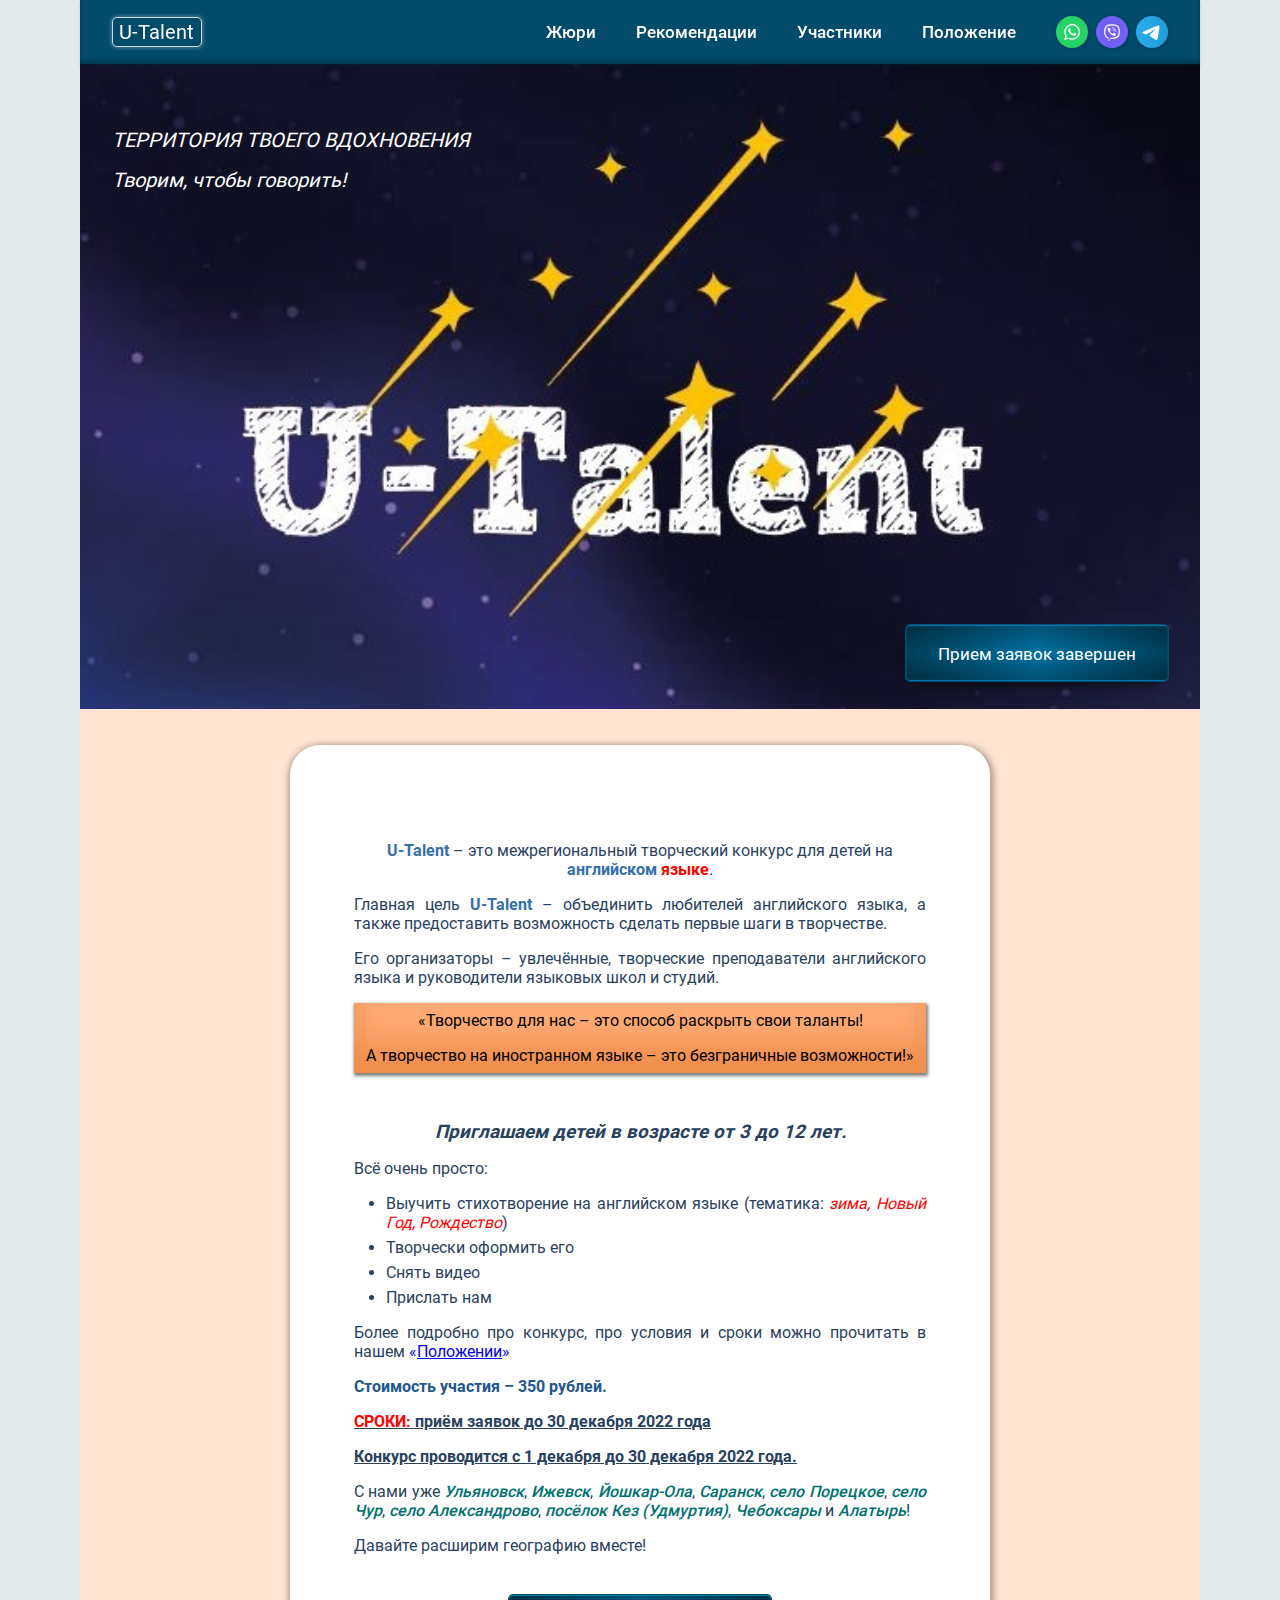
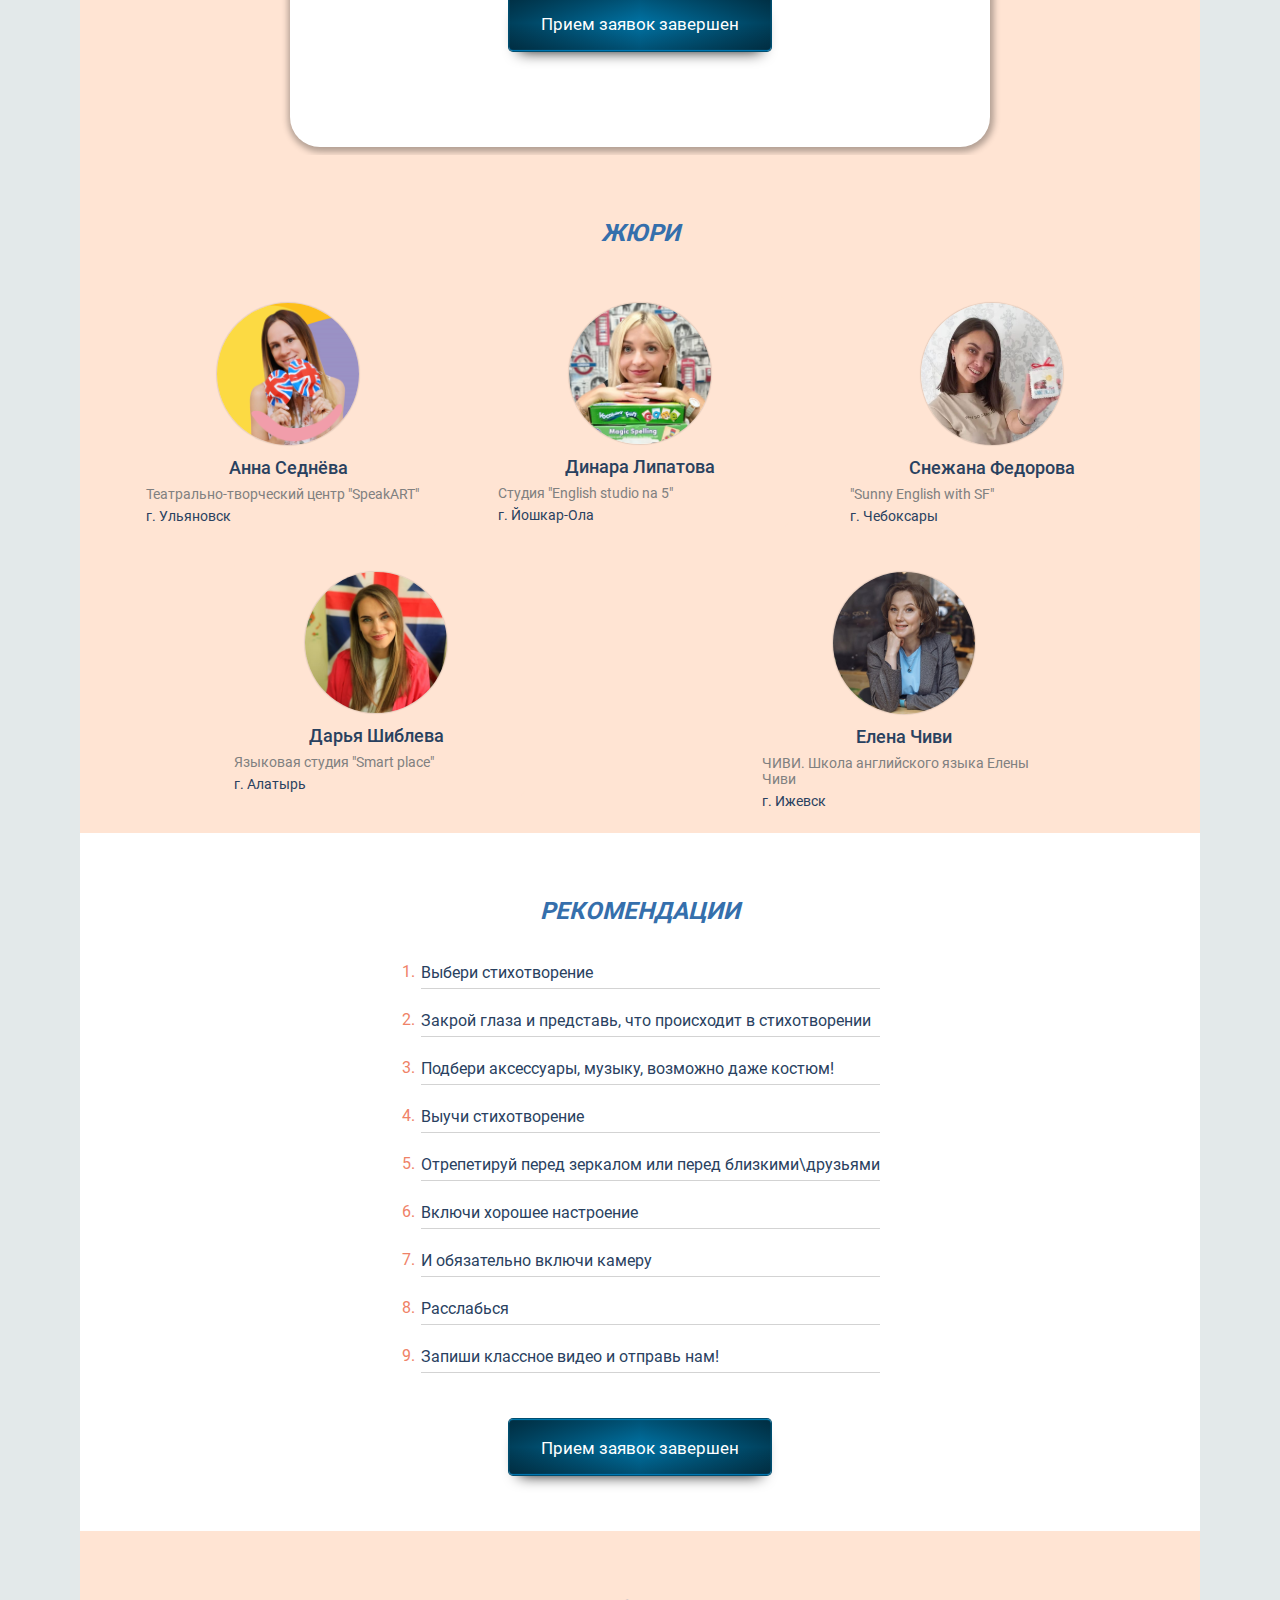
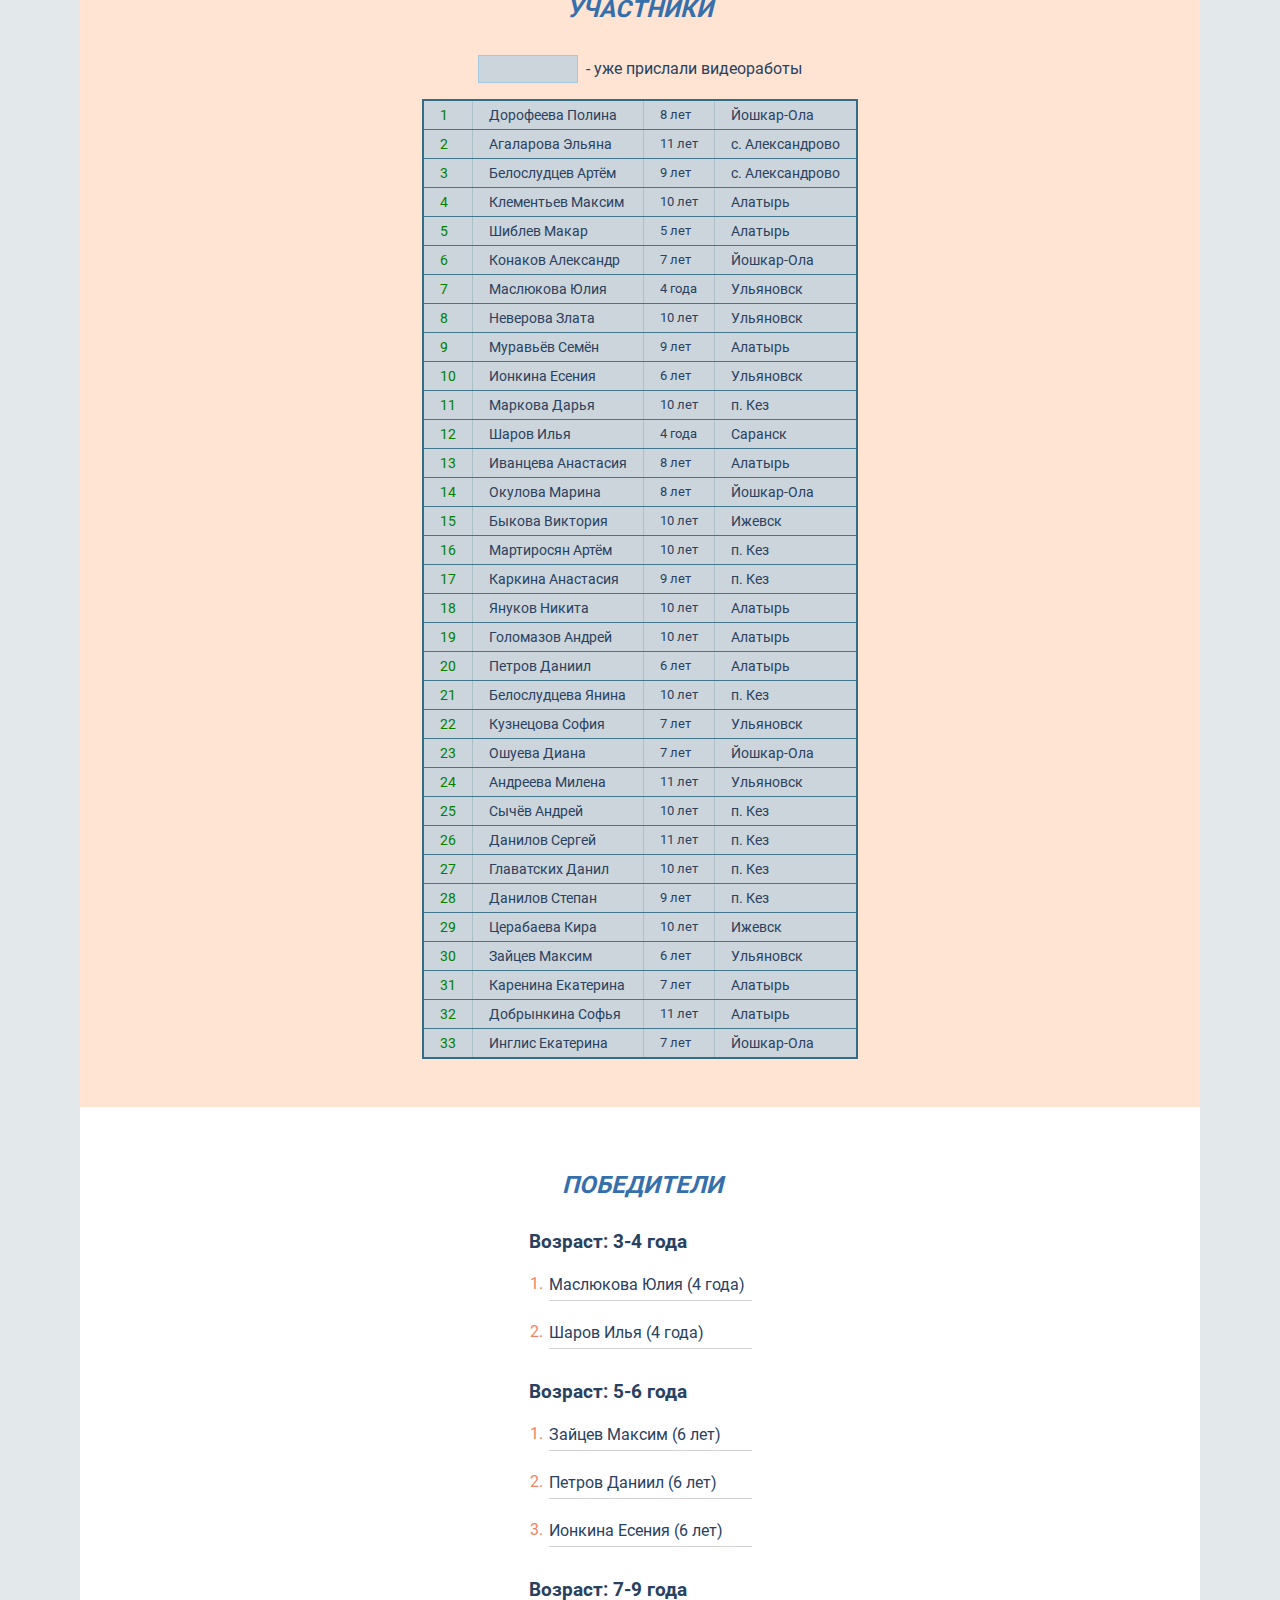
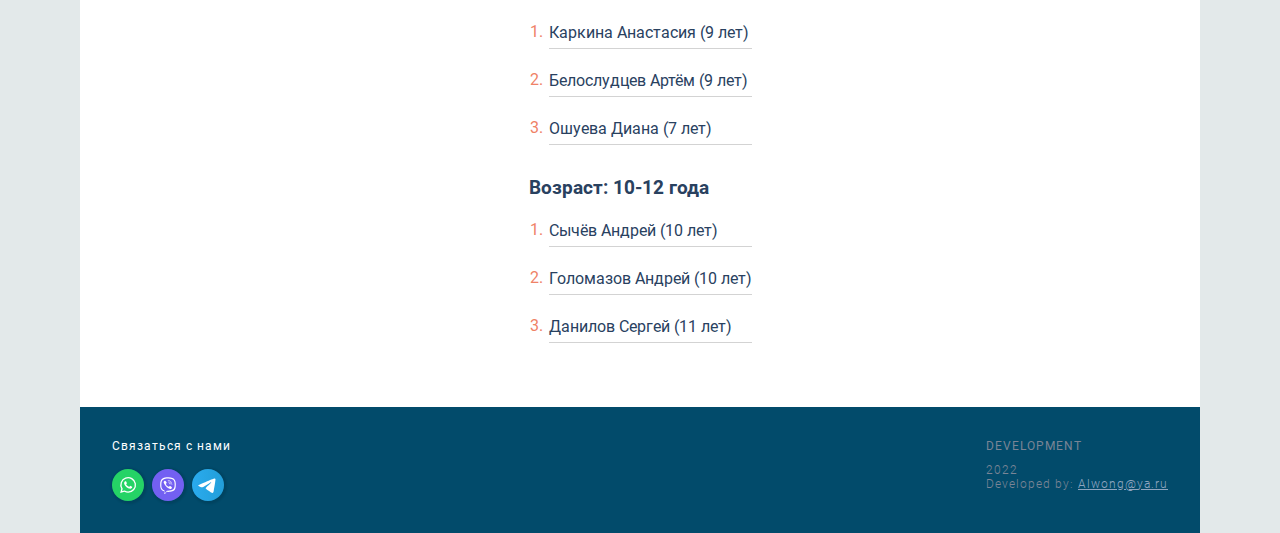
<file: index.html>
<!-- <a href="https://docs.google.com/forms/d/e/1FAIpQLSfu6E7W_0shIkQJlI0VEFm3xjeNcvjaUx1IylLX9G5d7t27ww/viewform?usp=sf_link"></a> -->

<!DOCTYPE html>
<html lang="ru">
<head>
    <meta charset="UTF-8">
    <meta http-equiv="X-UA-Compatible" content="IE=edge">
    <meta name="viewport" content="width=device-width, initial-scale=1.0">
    <link rel="icon" href="favicon.ico">
    <title>U-Talent</title>       
    <link rel="stylesheet" href="css/style.min.css">
</head>
<body>
    <div class="wrapper">
        <div class="nav-panel">
            <nav class="nav-panel__container">
                <div class="nav-panel__home">
                    <a href="#home">U-Talent</a>
                </div> 
                <ul class="nav-panel__list">
                    <li class="nav-panel__item"><a href="#jury">Жюри</a></li>
                    <li class="nav-panel__item"><a href="#recomendations">Рекомендации</a></li>
                    <li class="nav-panel__item"><a href="#participants">Участники</a></li>                            
                    <li class="nav-panel__item"><a target="_blank" href="./pdf/position.pdf" title="скачать">Положение</a></li> 
                    
                    <li class="nav-panel__item nav-panel__item-social-media">
                        <ul class="social-media">
                            <li class="social-media__whatsapp">
                                <a href="whatsapp://send?phone=79297990809&amp;text=" class="whatsapp" title="whatsapp"></a> 
                            </li>
                            <li class="social-media__viber">
                                <a href="viber://chat?number=%2B79297990809" class="viber" title="viber"></a>
                            </li>
                            <li class="social-media__telegram">
                                <a href="https://t.me/UTalent22" class="telegram" title="telegram"></a>
                            </li>
                        </ul>
                    </li>
                </ul>
                <button class="nav-panel__menu-btn"></button>                
            </nav>
        </div>        

        <section class="home" id="home">
            <div class="home__container">
                <img class="home__img" src="img/home/bg-main.jpg" alt="">
                <div class="home__content">
                    <p>ТЕРРИТОРИЯ ТВОЕГО ВДОХНОВЕНИЯ</p>
                    <p>Творим, чтобы говорить!</p>
                </div>
                <div class="app-button home__link">
                   <a>
                        <b></b> <small>Прием заявок завершен</small>
                    </a>
                </div>
            </div>
            <div class="home__description">
                <p class="home__description-header">
                    <span class="blue-text"><b>U-Talent</b></span> – это межрегиональный творческий конкурс для детей на 
                    <span class="blue-text"><b>английском</b></span> <span class="red-text"><b>языке</b></span>.</p>

                <p class="home__description-text">Главная цель <span class="blue-text"><b>U-Talent</b></span> – объединить любителей английского языка, а также 
                    предоставить возможность сделать первые шаги в творчестве.</p>

                <p class="home__description-text">Его организаторы – увлечённые, творческие преподаватели английского 
                    языка и руководители языковых школ и студий.</p>
                    
                <div class="home__description-slogan">
                    <p>«Творчество для нас – это способ раскрыть свои таланты!</p>
                    <p>А творчество на иностранном языке – это безграничные возможности!»</p>
                </div>

                <h3 class="home__description-title">Приглашаем детей в возрасте от 3 до 12 лет.</h3>
                
                <p class="home__description-list-title">Всё очень просто:</p>
                
                <ul>
                    <li>Выучить стихотворение на английском языке (тематика: <i class="red-text">зима, Новый Год, Рождество</i>)</li>
                    <li>Творчески оформить его</li>
                    <li>Снять видео</li>
                    <li>Прислать нам</li>
                </ul>

                <p class="home__description-text">Более подробно про конкурс, про условия и сроки можно прочитать в нашем 
                    <a target="_blank" href="./pdf/position.pdf" title="скачать">«<u>Положении</u>»</a></p>

                <p class="home__description-price">Стоимость участия – 350 рублей.</p>

                <p class="home__description-deadline"><span class="red-text">СРОКИ:</span> приём заявок до 30 декабря 2022 года</p>

                <p class="home__description-deadline">Конкурс проводится с 1 декабря до 30 декабря 2022 года.</p>

                <p class="home__description-text">
                    С нами уже 
                    <span class="light-bold">Ульяновск</span>, 
                    <span class="light-bold">Ижевск</span>, 
                    <span class="light-bold">Йошкар-Ола</span>, 
                    <span class="light-bold">Саранск</span>, 
                    <span class="light-bold">село Порецкое</span>, 
                    <span class="light-bold">село Чур</span>, 
                    <span class="light-bold">село Александрово</span>, 
                    <span class="light-bold">посёлок Кез (Удмуртия)</span>, 
                    <span class="light-bold">Чебоксары</span> и 
                    <span class="light-bold">Алатырь</span>!</p>
                <p class="home__description-text">Давайте расширим географию вместе!</p>

                <div class="app-button home__description-link">
                    <a>
                        <b></b> <small>Прием заявок завершен</small>
                    </a>
                </div>
            </div>
        </section>

        <section class="jury" id="jury">
            <div class="jury__container">
                <h2 class="jury__title">ЖЮРИ</h2>
                <ul class="jury__card-list">
                    <li class="jury__card-item">
                        <div class="jury__image-block">
                            <img src="img/jury/anna_sedneva.jpg" alt="фото жюри">
                        </div>
                        <h3 class="jury__name">Анна Седнёва</h3>
                        <p class="jury__company">Театрально-творческий центр "SpeakART"</p>
                        <p class="jury__city">г. Ульяновск</p>
                    </li>
                    <li class="jury__card-item">
                        <div class="jury__image-block">
                            <img src="img/jury/diana_lipatova.jpg" alt="фото жюри">
                        </div>
                        <h3 class="jury__name">Динара Липатова</h3>
                        <p class="jury__company">Студия "English studio na 5"</p>
                        <p class="jury__city">г. Йошкар-Ола</p>
                    </li>
                    <li class="jury__card-item">
                        <div class="jury__image-block">
                            <img src="img/jury/snezhana_fedorova.jpg" alt="фото жюри">
                        </div>
                        <h3 class="jury__name">Снежана Фeдорова</h3>
                        <p class="jury__company">"Sunny English with SF"</p>
                        <p class="jury__city">г. Чебоксары</p>
                    </li>
                    <li class="jury__card-item">
                        <div class="jury__image-block">
                            <img src="img/jury/darja_shibleva.jpg" alt="фото жюри">
                        </div>
                        <h3 class="jury__name">Дарья Шиблева</h3>
                        <p class="jury__company">Языковая студия "Smart place"</p>
                        <p class="jury__city">г. Алатырь</p>
                    </li>
                    <li class="jury__card-item">
                        <div class="jury__image-block">
                            <img src="img/jury/elena_chivi.jpg" alt="фото жюри">
                        </div>
                        <h3 class="jury__name">Елена Чиви</h3>
                        <p class="jury__company">ЧИВИ. Школа английского языка Елены Чиви</p>
                        <p class="jury__city">г. Ижевск</p>
                    </li>
                </ul>
            </div>
        </section>

        <section class="recomendations" id="recomendations">
            <div class="recomendations__container">
                <h2 class="recomendations__title">РЕКОМЕНДАЦИИ</h2>
                <ol class="recomendations__list">
                    <li class="recomendations__item">Выбери стихотворение</li>
                    <li class="recomendations__item">Закрой глаза и представь, что происходит в стихотворении</li>
                    <li class="recomendations__item">Подбери аксессуары, музыку, возможно даже костюм!</li>
                    <li class="recomendations__item">Выучи стихотворение</li>
                    <li class="recomendations__item">Отрепетируй перед зеркалом или перед близкими\друзьями</li>
                    <li class="recomendations__item">Включи хорошее настроение</li>
                    <li class="recomendations__item">И обязательно включи камеру</li>
                    <li class="recomendations__item">Расслабься</li>
                    <li class="recomendations__item">Запиши классное видео и отправь нам!</li>                  
                </ol>

                <div class="app-button recomendations__link">
                    <a>
                        <b></b> <small>Прием заявок завершен</small>
                    </a>
                </div>                
            </div>
        </section>

        <section class="participants" id="participants">
            <div class="participants__container">
                <h2 class="participants__title">УЧАСТНИКИ</h2>

                <div class="participants__note">
                    <p class="participants__note-color bg-blue"></p>
                    <p class="participants__note-label"> - уже прислали видеоработы</p>
                </div>

                
                <table class="participants-table"> 

                    <tr class="participants-table__row bg-blue">
                        <td class="participants-table__number">1</td>
                        <td class="participants-table__name">Дорофеева Полина</td>
                        <td class="participants-table__age">8 лет</td>
                        <td class="participants-table__city">Йошкар-Ола</td>
                    </tr> 

                    <tr class="participants-table__row bg-blue">
                        <td class="participants-table__number">2</td>
                        <td class="participants-table__name">Агаларова Эльяна</td>
                        <td class="participants-table__age">11 лет</td>
                        <td class="participants-table__city">с. Александрово</td>
                    </tr>       

                    <tr class="participants-table__row bg-blue">
                        <td class="participants-table__number">3</td>
                        <td class="participants-table__name">Белослудцев Артём</td>
                        <td class="participants-table__age">9 лет</td>
                        <td class="participants-table__city">с. Александрово</td>
                    </tr> 

                    <tr class="participants-table__row bg-blue">
                        <td class="participants-table__number">4</td>
                        <td class="participants-table__name">Клементьев Максим</td>
                        <td class="participants-table__age">10 лет</td>
                        <td class="participants-table__city">Алатырь</td>
                    </tr> 

                    <tr class="participants-table__row bg-blue">
                        <td class="participants-table__number">5</td>
                        <td class="participants-table__name">Шиблев Макар</td>
                        <td class="participants-table__age">5 лет</td>
                        <td class="participants-table__city">Алатырь</td>
                    </tr>  

                    <tr class="participants-table__row bg-blue">
                        <td class="participants-table__number">6</td>
                        <td class="participants-table__name">Конаков Александр</td>
                        <td class="participants-table__age">7 лет</td>
                        <td class="participants-table__city">Йошкар-Ола</td>
                    </tr>                    

                    <tr class="participants-table__row bg-blue">
                        <td class="participants-table__number">7</td>
                        <td class="participants-table__name">Маслюкова Юлия</td>
                        <td class="participants-table__age">4 года</td>
                        <td class="participants-table__city">Ульяновск</td>
                    </tr>  

                    <tr class="participants-table__row bg-blue">
                        <td class="participants-table__number">8</td>
                        <td class="participants-table__name">Неверова Злата</td>
                        <td class="participants-table__age">10 лет</td>
                        <td class="participants-table__city">Ульяновск</td>
                    </tr>                    

                    <tr class="participants-table__row bg-blue">
                        <td class="participants-table__number">9</td>
                        <td class="participants-table__name">Муравьёв Семён</td>
                        <td class="participants-table__age">9 лет</td>
                        <td class="participants-table__city">Алатырь</td>
                    </tr>                                       

                    <tr class="participants-table__row bg-blue">
                        <td class="participants-table__number">10</td>
                        <td class="participants-table__name">Ионкина Есения</td>
                        <td class="participants-table__age">6 лет</td>
                        <td class="participants-table__city">Ульяновск</td>
                    </tr>                    

                    <tr class="participants-table__row bg-blue">
                        <td class="participants-table__number">11</td>
                        <td class="participants-table__name">Маркова Дарья</td>
                        <td class="participants-table__age">10 лет</td>
                        <td class="participants-table__city">п. Кез</td>
                    </tr> 

                    <tr class="participants-table__row bg-blue">
                        <td class="participants-table__number">12</td>
                        <td class="participants-table__name">Шаров Илья</td>
                        <td class="participants-table__age">4 года</td>
                        <td class="participants-table__city">Саранск</td>
                    </tr> 

                    <tr class="participants-table__row bg-blue">
                        <td class="participants-table__number">13</td>
                        <td class="participants-table__name">Иванцева Анастасия</td>
                        <td class="participants-table__age">8 лет</td>
                        <td class="participants-table__city">Алатырь</td>
                    </tr> 

                    <tr class="participants-table__row bg-blue">
                        <td class="participants-table__number">14</td>
                        <td class="participants-table__name">Окулова Марина</td>
                        <td class="participants-table__age">8 лет</td>
                        <td class="participants-table__city">Йошкар-Ола</td>
                    </tr> 

                    <tr class="participants-table__row bg-blue">
                        <td class="participants-table__number">15</td>
                        <td class="participants-table__name">Быкова Виктория</td>
                        <td class="participants-table__age">10 лет</td>
                        <td class="participants-table__city">Ижевск</td>
                    </tr> 

                    <tr class="participants-table__row bg-blue">
                        <td class="participants-table__number">16</td>
                        <td class="participants-table__name">Мартиросян Артём</td>
                        <td class="participants-table__age">10 лет</td>
                        <td class="participants-table__city">п. Кез</td>
                    </tr> 

                    <tr class="participants-table__row bg-blue">
                        <td class="participants-table__number">17</td>
                        <td class="participants-table__name">Каркина Анастасия</td>
                        <td class="participants-table__age">9 лет</td>
                        <td class="participants-table__city">п. Кез</td>
                    </tr> 

                    <tr class="participants-table__row bg-blue">
                        <td class="participants-table__number">18</td>
                        <td class="participants-table__name">Януков Никита</td>
                        <td class="participants-table__age">10 лет</td>
                        <td class="participants-table__city">Алатырь</td>
                    </tr> 

                    <tr class="participants-table__row bg-blue">
                        <td class="participants-table__number">19</td>
                        <td class="participants-table__name">Голомазов Андрей</td>
                        <td class="participants-table__age">10 лет</td>
                        <td class="participants-table__city">Алатырь</td>
                    </tr> 

                    <tr class="participants-table__row bg-blue">
                        <td class="participants-table__number">20</td>
                        <td class="participants-table__name">Петров Даниил</td>
                        <td class="participants-table__age">6 лет</td>
                        <td class="participants-table__city">Алатырь</td>
                    </tr> 

                    <tr class="participants-table__row bg-blue">
                        <td class="participants-table__number">21</td>
                        <td class="participants-table__name">Белослудцева Янина</td>
                        <td class="participants-table__age">10 лет</td>
                        <td class="participants-table__city">п. Кез</td>
                    </tr> 

                    <tr class="participants-table__row bg-blue">
                        <td class="participants-table__number">22</td>
                        <td class="participants-table__name">Кузнецова София</td>
                        <td class="participants-table__age">7 лет</td>
                        <td class="participants-table__city">Ульяновск</td>
                    </tr> 

                    <tr class="participants-table__row bg-blue">
                        <td class="participants-table__number">23</td>
                        <td class="participants-table__name">Ошуева Диана</td>
                        <td class="participants-table__age">7 лет</td>
                        <td class="participants-table__city">Йошкар-Ола</td>
                    </tr> 

                    <tr class="participants-table__row bg-blue">
                        <td class="participants-table__number">24</td>
                        <td class="participants-table__name">Андреева Милена</td>
                        <td class="participants-table__age">11 лет</td>
                        <td class="participants-table__city">Ульяновск</td>
                    </tr> 

                    <tr class="participants-table__row bg-blue">
                        <td class="participants-table__number">25</td>
                        <td class="participants-table__name">Сычёв Андрей</td>
                        <td class="participants-table__age">10 лет</td>
                        <td class="participants-table__city">п. Кез</td>
                    </tr> 

                    <tr class="participants-table__row bg-blue">
                        <td class="participants-table__number">26</td>
                        <td class="participants-table__name">Данилов Сергей</td>
                        <td class="participants-table__age">11 лет</td>
                        <td class="participants-table__city">п. Кез</td>
                    </tr> 

                    <tr class="participants-table__row bg-blue">
                        <td class="participants-table__number">27</td>
                        <td class="participants-table__name">Главатских Данил</td>
                        <td class="participants-table__age">10 лет</td>
                        <td class="participants-table__city">п. Кез</td>
                    </tr> 

                    <tr class="participants-table__row bg-blue">
                        <td class="participants-table__number">28</td>
                        <td class="participants-table__name">Данилов Степан</td>
                        <td class="participants-table__age">9 лет</td>
                        <td class="participants-table__city">п. Кез</td>
                    </tr> 

                    <tr class="participants-table__row bg-blue">
                        <td class="participants-table__number">29</td>
                        <td class="participants-table__name">Церабаева Кира</td>
                        <td class="participants-table__age">10 лет</td>
                        <td class="participants-table__city">Ижевск</td>
                    </tr> 

                    <tr class="participants-table__row bg-blue">
                        <td class="participants-table__number">30</td>
                        <td class="participants-table__name">Зайцев Максим</td>
                        <td class="participants-table__age">6 лет</td>
                        <td class="participants-table__city">Ульяновск</td>
                    </tr> 

                    <tr class="participants-table__row bg-blue">
                        <td class="participants-table__number">31</td>
                        <td class="participants-table__name">Каренина Екатерина</td>
                        <td class="participants-table__age">7 лет</td>
                        <td class="participants-table__city">Алатырь</td>
                    </tr> 

                    <tr class="participants-table__row bg-blue">
                        <td class="participants-table__number">32</td>
                        <td class="participants-table__name">Добрынкина Софья</td>
                        <td class="participants-table__age">11 лет</td>
                        <td class="participants-table__city">Алатырь</td>
                    </tr> 

                    <tr class="participants-table__row bg-blue">
                        <td class="participants-table__number">33</td>
                        <td class="participants-table__name">Инглис Екатерина</td>
                        <td class="participants-table__age">7 лет</td>
                        <td class="participants-table__city">Йошкар-Ола</td>
                    </tr> 
                </table>
            </div>
        </section>  
        
        
        <section class="winners" id="winners">
            <div class="winners__container">
                <h2 class="winners__title">ПОБЕДИТЕЛИ</h2>

                <ul class="winners__list">
                    <li class="winners__item">
                        <h3>Возраст: 3-4 года</h3>
                        <ol>
                            <li>Маслюкова Юлия (4 года)</li>
                            <li>Шаров Илья (4 года)</li>                 
                        </ol>
                    </li>

                    <li class="winners__item">
                        <h3>Возраст: 5-6 года</h3>
                        <ol>
                            <li>Зайцев Максим (6 лет)</li>
                            <li>Петров Даниил (6 лет)</li>                
                            <li>Ионкина Есения (6 лет)</li>                
                        </ol>
                    </li>

                    <li class="winners__item">
                        <h3>Возраст: 7-9 года</h3>
                        <ol>
                            <li>Каркина Анастасия (9 лет)</li>
                            <li>Белослудцев Артём (9 лет)</li>                
                            <li>Ошуева Диана (7 лет)</li>                
                        </ol>
                    </li>

                    <li class="winners__item">
                        <h3>Возраст: 10-12 года</h3>
                        <ol>
                            <li>Сычёв Андрей (10 лет)</li>
                            <li>Голомазов Андрей (10 лет)</li>                
                            <li>Данилов Сергей (11 лет)</li>                
                        </ol>
                    </li>
                </ul>
              
            </div>
        </section>        

        <footer class="app-footer">
            <div class="app-footer__contacts">
                <h4>Cвязаться с нами</h4>
                <ul class="social-media">
                    <li class="social-media__whatsapp">
                        <a href="whatsapp://send?phone=79297990809&amp;text=" class="whatsapp" title="whatsapp"></a> 
                    </li>
                    <li class="social-media__viber">
                        <a href="viber://chat?number=%2B79297990809" class="viber" title="viber"></a>
                    </li>
                    <li class="social-media__telegram">
                        <a href="https://t.me/UTalent22" class="telegram" title="telegram"></a>
                    </li>
                </ul>
            </div>
            <div class="app-footer__devider"></div>
            <div class="app-footer__dev-info">
                <h4>Development</h4>
                <p>2022</p>
                <p>Developed by: <a class="app-footer__dev-email" href="mailto:Alwong@ya.ru">Alwong@ya.ru</a></p>
            </div>
        </footer>
    </div>
    <script src="js/index.js"></script>    
</body>
</html>
</file>
<file: css/style.min.css>
@font-face{font-family:"Roboto";src:url("../fonts/Roboto-Bold.woff2") format("woff2"),url("../fonts/Roboto-Bold.woff") format("woff"),url("../fonts/Roboto-Bold.ttf") format("truetype");font-weight:700;font-style:bold}@font-face{font-family:"Roboto";src:url("../fonts/Roboto-Medium.woff2") format("woff2"),url("../fonts/Roboto-Medium.woff") format("woff"),url("../fonts/Roboto-Medium.ttf") format("truetype");font-weight:500;font-style:medium}@font-face{font-family:"Roboto";src:url("../fonts/Roboto-Regular.woff2") format("woff2"),url("../fonts/Roboto-Regular.woff") format("woff"),url("../fonts/Roboto-Regular.ttf") format("truetype");font-weight:400;font-style:normal}@font-face{font-family:"Roboto";src:url("../fonts/Roboto-Light.woff2") format("woff2"),url("../fonts/Roboto-Light.woff") format("woff"),url("../fonts/Roboto-Light.ttf") format("truetype");font-weight:300;font-style:light}*,*::before,*::after{box-sizing:border-box;margin:0;padding:0;scroll-behavior:smooth}ul{list-style:none}a{text-decoration:none}button{background:rgba(0,0,0,0);border:none}body{background:#e3e9ea;font-family:"Roboto",serif;color:#29415f}.wrapper{background:#fff;max-width:1120px;margin:0 auto}h2{text-align:center;font-style:italic;color:#356fac;width:70%;margin:0 auto;padding:16px 0;margin-bottom:32px}@media(min-width: 1024px)and (max-width: 1439px){h2{margin-bottom:16px}}@media(min-width: 768px)and (max-width: 1023px){h2{width:80%}}@media(max-width: 767px){h2{width:100%;padding:12px 0;font-size:15px}}td{margin:0;padding:0}.bg-blue{background-color:rgba(0,153,255,.2)}.background{position:fixed;left:0;right:0;top:0;bottom:0;background-color:rgba(24,34,41,.8);z-index:3}.modal{border-radius:10px;padding:32px 48px;position:absolute;left:50%;top:50%;transform:translate(-50%, -50%);z-index:1;background-color:#fff;box-shadow:2px 1px 3px 2px rgba(0,0,0,.4);text-align:center;font-size:18px}.modal p{margin-bottom:16px}@media(min-width: 1024px)and (max-width: 1439px){.modal{font-size:16px}}@media(min-width: 768px)and (max-width: 1023px){.modal{font-size:15px}}@media(max-width: 767px){.modal{width:75%;font-size:14px;padding:48px 0}}.modal-btn-ok{background-color:#e0eee7;border-radius:3px;border:1px solid #65816f;box-shadow:1px 1px 2px 1px rgba(0,0,0,.3);width:70px;height:30px;color:#003b15;font-size:14px;cursor:pointer}.modal-btn-ok:active{box-shadow:1px 1px 0px 0px rgba(0,0,0,.3);font-size:13px}.modal-btn-ok:hover{background-color:#389e6b;color:#fff}.app-button{width:100%;display:flex}.app-button a{background:linear-gradient(to left, rgba(0, 0, 0, 0.5), rgba(0, 0, 0, 0.1) 50%, rgba(0, 0, 0, 0.5)),linear-gradient(rgb(0, 90, 129), rgb(0, 128, 183), rgb(1, 89, 128));background-size:100% 100%,auto;background-position:50% 50%;box-shadow:inset #007dbb 0 -1px 1px,inset 0 1px 1px #0081b8,#004e70 0 0 0 1px,#000 0 10px 15px -10px;transition:.2s;border-radius:4px;width:fit-content;font-size:20px;color:#fff;padding:16px 32px}.app-button a:hover{background-size:140% 100%,auto}.app-button a:active{bottom:33px;color:#ffdead;box-shadow:inset #ebab00 0 -1px 1px,inset 0 1px 1px #ffbf00,#c72 0 0 0 1px,0 10px 10px -9px #000}@media(min-width: 768px)and (max-width: 1023px){.app-button a{font-size:16px;width:fit-content;padding:16px 32px}}@media(max-width: 767px){.app-button a{font-size:18px;width:100%;padding:24px 0;text-align:center}}.red-text{color:red}.blue-text{color:#356fac}.bold-text{font-weight:900}.light-bold{font-weight:500;color:#007171;font-style:italic}.nav-panel{position:fixed;top:0;left:0;height:64px;width:100%;z-index:2}.nav-panel__container{background:#024b6b;height:100%;box-shadow:inset 0px -3px 4px rgba(0,45,65,.7),0px 2px 2px 0px rgba(0,45,65,.2);max-width:1120px;display:flex;flex-wrap:wrap;justify-content:space-between;align-items:center;margin:0 auto;padding:0 32px;transition:.5s}.nav-panel__container.transparent{transition:.5s;background:rgba(0,0,0,0);box-shadow:none}@media(max-width: 767px){.nav-panel__container{padding:16px}}.nav-panel__home{display:flex;flex-wrap:wrap;justify-content:center;align-items:center;z-index:1;cursor:pointer}@media(max-width: 767px){.nav-panel__home{background-image:url("../img/svg/home.svg");background-repeat:no-repeat;background-position:center;width:32px;height:32px}.nav-panel__home:hover{border-radius:2px;box-shadow:1px 1px 10px 3px rgba(255,255,255,.4)}}.nav-panel__home:active{box-shadow:1px 1px 3px 1px rgba(0,0,0,.2)}.nav-panel__home a{border:1px solid rgba(255,255,255,.8);box-shadow:0px 0px 3px 2px rgba(255,255,255,.2);border-radius:5px;padding:2px 7px 2px 6px;font-size:20px;color:#fff;transition:.3s}@media(min-width: 767px){.nav-panel__home a:hover{border:1px solid #e8c300;box-shadow:0px 0px 5px 3px rgba(255,255,255,.4);color:#e8c300}.nav-panel__home a:active{border:1px solid #e8c300;box-shadow:0px 0px 3px 1px rgba(255,255,255,.4);color:#e8c300}}@media(max-width: 767px){.nav-panel__home a{color:rgba(0,0,0,0);border:none;box-shadow:none;padding:0}}.nav-panel__list{display:flex;flex-wrap:wrap;justify-content:center;align-items:center}@media(max-width: 767px){.nav-panel__list{background-color:#024b6b;flex-direction:column;justify-content:center;position:absolute;top:0;left:0;width:100%;height:100vh;margin-top:-100vh;transition:margin-top .5s}.nav-panel__list.active{display:flex;margin-top:0}}.nav-panel__item{margin:0 25px}@media(min-width: 1024px)and (max-width: 1439px){.nav-panel__item{margin:0 20px}}@media(min-width: 768px)and (max-width: 1023px){.nav-panel__item{margin:0 10px}}@media(max-width: 767px){.nav-panel__item{text-align:center;margin:0;margin-bottom:32px;border-bottom:1px solid #fff}}.nav-panel__item:last-child{margin-right:0}@media(max-width: 767px){.nav-panel__item:last-child{border-bottom:none;margin-top:32px}}.nav-panel__item a{color:#fff;font-size:18px;font-weight:500;transition:.3s}.nav-panel__item a:hover{color:#e8c300}@media(min-width: 1024px)and (max-width: 1439px){.nav-panel__item a{font-size:17px}}@media(min-width: 768px)and (max-width: 1023px){.nav-panel__item a{font-size:14px}}@media(max-width: 767px){.nav-panel__item a{font-size:30px;font-weight:400}}.nav-panel__menu-btn{display:none}@media(max-width: 767px){.nav-panel__menu-btn{z-index:4;cursor:pointer;content:"222";display:block;width:32px;height:32px;background-image:url("../img/svg/menu_btn.svg");background-repeat:no-repeat}.nav-panel__menu-btn:hover{border-radius:2px;box-shadow:1px 1px 10px 3px rgba(255,255,255,.4)}.nav-panel__menu-btn.active{background-image:url("../img/svg/menu_close_btn.svg");background-repeat:no-repeat}}.social-media{display:flex}.social-media li{border-radius:50%;box-shadow:1px 1px 2px 2px rgba(0,0,0,.1)}.social-media li:hover{box-shadow:0px 0px 5px 5px rgba(255,255,255,.4)}.social-media li:active{box-shadow:0px 0px 10px 10px rgba(14,129,252,.4)}.social-media li a{display:block;width:32px;height:32px}@media(max-width: 767px){.social-media li a{width:48px;height:48px}}.social-media li:not(:last-child){margin-right:8px}@media(max-width: 767px){.social-media li:not(:last-child){margin-right:24px}}.social-media__whatsapp a{background-image:url("../img/svg/whatsapp.svg")}.social-media__viber a{background-image:url("../img/svg/viber.svg")}.social-media__telegram a{background-image:url("../img/svg/telegram.svg")}.home{height:fit-content;background-color:#ffe4d3;padding-bottom:8px}@media(max-width: 767px){.home{background-color:#fff}}.home__container{margin-bottom:32px;position:relative;height:100%}.home__container img{width:100%;height:100%}@media(min-width: 768px)and (max-width: 1023px){.home__container img{height:auto}}@media(max-width: 767px){.home__container img{height:auto}}.home__content{position:absolute;left:0;top:128px;width:35%;color:#fff;font-size:20px;font-style:italic;font-weight:400;padding:32px}.home__content p:not(:last-child){margin-bottom:16px}@media(min-width: 1024px)and (max-width: 1439px){.home__content{width:45%;top:96px}}@media(min-width: 768px)and (max-width: 1023px){.home__content{width:55%;top:64px;font-size:17px}}@media(max-width: 767px){.home__content{width:55%;top:48px;font-size:12px;padding:16px}.home__content p:not(:last-child){margin-bottom:8px}.home__content p:last-child{display:none}}.home__link{position:absolute;padding:16px 32px 32px;right:0;bottom:0;justify-content:flex-end}@media(max-width: 767px){.home__link{position:static;width:100%;padding:16px 16px 16px}}.home__description{background-color:#fff;box-shadow:1px 2px 6px 3px rgba(0,0,0,.3);border-radius:30px;max-width:700px;text-align:justify;margin:0 auto;padding:96px 64px 96px}.home__description p{margin-bottom:16px}.home__description h3{text-align:center;font-style:italic;margin-bottom:16px}.home__description ul{list-style:disc;padding-left:32px;margin-bottom:16px}.home__description ul li{margin-bottom:6px}@media(max-width: 767px){.home__description{padding:16px;border-radius:0;box-shadow:none}}.home__description-header{text-align:center}.home__description-slogan{background-color:rgba(252,101,0,.547);box-shadow:1px 2px 3px 1px rgba(0,0,0,.5),inset 0px -30px 30px rgba(220,88,0,.35);text-align:center;padding:8px;color:#000;margin-bottom:48px}.home__description-slogan p:last-child{margin-bottom:0}.home__description-price{color:#22568d;font-weight:bold}.home__description-deadline{text-decoration:underline;font-weight:bold}.home__description-link{justify-content:center;padding-top:24px}.jury{background-color:#ffe4d3;height:fit-content;padding:48px 32px 0}@media(max-width: 767px){.jury{padding:48px 16px 0}}.jury__card-list{display:flex;justify-content:space-around;list-style:none;flex-wrap:wrap}@media(max-width: 767px){.jury__card-list{justify-content:space-around}}.jury__card-item{background-color:#ffe4d3;border-radius:16px;margin:16px;padding:16px;width:300px;height:100%}@media(min-width: 1024px)and (max-width: 1439px){.jury__card-item{width:300px;padding:8px}}@media(min-width: 768px)and (max-width: 1023px){.jury__card-item{width:30%;margin:16px;padding:16px;max-width:fit-content}}@media(max-width: 767px){.jury__card-item{width:40%;margin:16px 0;padding:8px;max-width:fit-content;box-shadow:0px 0px 2px 2px rgba(230,180,180,.3)}}.jury__image-block{display:flex;flex-wrap:wrap;justify-content:center;align-items:center;margin:0 auto;width:60%;height:auto;overflow:hidden;border-radius:50%;margin-bottom:24px;box-shadow:0px 0px 1px 1px rgba(0,0,0,.1)}.jury__image-block img{object-fit:cover;max-width:100%;max-height:100%;min-width:100%;min-height:100%}@media(min-width: 1024px)and (max-width: 1439px){.jury__image-block{width:50%;margin-bottom:12px}}@media(min-width: 768px)and (max-width: 1023px){.jury__image-block{margin-bottom:16px}}@media(max-width: 767px){.jury__image-block{margin-bottom:8px;box-shadow:none}}.jury__name{text-align:center;font-size:20px;font-weight:500;margin-bottom:16px}@media(min-width: 1024px)and (max-width: 1439px){.jury__name{font-size:18px;margin-bottom:8px}}@media(min-width: 768px)and (max-width: 1023px){.jury__name{font-size:16px;margin-bottom:12px}}@media(max-width: 767px){.jury__name{font-size:14px;line-height:16px;margin-bottom:6px}}.jury__company{margin-bottom:16px;color:gray}@media(min-width: 1024px)and (max-width: 1439px){.jury__company{font-size:14px;margin-bottom:6px}}@media(min-width: 768px)and (max-width: 1023px){.jury__company{font-size:12px;margin-bottom:12px}}@media(max-width: 767px){.jury__company{margin-bottom:6px;font-size:10px}}.jury__city{font-size:16px}@media(min-width: 1024px)and (max-width: 1439px){.jury__city{font-size:14px}}@media(min-width: 768px)and (max-width: 1023px){.jury__city{font-size:12px}}@media(max-width: 767px){.jury__city{font-size:10px}}.recomendations{padding:48px 32px 32px}@media(min-width: 768px)and (max-width: 1023px){.recomendations{padding:48px 16px 16px;font-size:14px}}@media(max-width: 767px){.recomendations{font-size:13px;padding:48px 16px 16px}}.recomendations__container{width:fit-content;margin:0 auto;list-style:none}.recomendations__container ol{list-style-type:none;counter-reset:num;margin:0 0 0 20px}.recomendations__container ol li{position:relative;font-size:16px;font-weight:400;border-bottom:1px solid #d3d3d3;padding:6px 0}@media(min-width: 768px)and (max-width: 1023px){.recomendations__container ol li{font-size:16px}}@media(max-width: 767px){.recomendations__container ol li{font-size:16px}}.recomendations__container ol li:before{content:counter(num) ".";counter-increment:num;display:inline-block;position:absolute;top:5px;left:-26px;width:20px;color:#ef8267;text-align:right}.recomendations__item{font-size:16px;margin-bottom:16px}.recomendations__link{justify-content:center;padding:30px 0 24px}.participants{background-color:#ffe4d3;padding:48px 32px 48px}@media(min-width: 768px)and (max-width: 1023px){.participants{padding:48px 16px 16px;font-size:14px}}@media(max-width: 767px){.participants{font-size:13px;padding:48px 16px 16px}}.participants__container{width:fit-content;margin:0 auto;list-style:none}@media(max-width: 767px){.participants__container{width:100%;margin:0}}.participants__note{margin-bottom:16px;height:28px;display:flex;align-items:center;justify-content:center}.participants__note-color{border:1px solid rgba(0,153,255,.2);width:100px;height:100%}.participants__note-label{padding-left:8px}.participants__container ol{list-style-type:none;counter-reset:num;margin:0 0 0 20px}.participants__container ol li{position:relative;font-size:16px;font-weight:400;border-bottom:1px dotted #00b903;padding:6px 0}@media(min-width: 768px)and (max-width: 1023px){.participants__container ol li{font-size:16px}}@media(max-width: 767px){.participants__container ol li{font-size:16px}}.participants__container ol li:before{content:counter(num) ".";counter-increment:num;display:inline-block;position:absolute;top:5px;left:-26px;width:20px;color:#00b903;font-weight:500;text-align:right}.participants__item{font-size:16px;margin-bottom:16px}.participants-table{border-collapse:collapse;border:2px solid #316d86}@media(max-width: 767px){.participants-table{min-width:100%}}.participants-table__row td{border:1px solid rgba(49,109,134,.2);border-bottom:1px solid rgba(49,109,134,.9);padding:6px 16px;font-size:14px}@media(max-width: 767px){.participants-table__row td{font-size:10px;padding:4px}}.participants-table__number{color:green;font-size:12px}@media(max-width: 767px){.participants-table__number{font-size:9px !important;padding:4px 6px}}.participants-table__age{font-size:13px !important}@media(max-width: 767px){.participants-table__age{font-size:9px !important}}.winners{padding:48px 32px 32px}@media(min-width: 768px)and (max-width: 1023px){.winners{padding:48px 16px 16px;font-size:14px}}@media(max-width: 767px){.winners{font-size:13px;padding:48px 16px 16px}}.winners__container{width:fit-content;margin:0 auto;list-style:none}.winners__item{margin-bottom:32px}.winners__item h3{margin-bottom:16px}.winners__item ol{list-style-type:none;counter-reset:num;margin:0 0 0 20px}.winners__item ol li{position:relative;font-size:16px;font-weight:400;border-bottom:1px solid #d3d3d3;padding:6px 0}@media(min-width: 768px)and (max-width: 1023px){.winners__item ol li{font-size:16px}}@media(max-width: 767px){.winners__item ol li{font-size:16px}}.winners__item ol li:before{content:counter(num) ".";counter-increment:num;display:inline-block;position:absolute;top:5px;left:-26px;width:20px;color:#ef8267;text-align:right}.winners__item li{font-size:16px;margin-bottom:16px}.app-footer{background:#024b6b;display:flex;justify-content:space-between;align-items:flex-start;color:#fff;height:100%;font-size:16px;font-weight:300;letter-spacing:1px;padding:32px}@media(max-width: 767px){.app-footer{font-size:14px;font-weight:light;flex-direction:column;justify-content:center;align-items:center;padding:24px 16px 32px}}.app-footer__contacts h4{font-weight:normal;font-size:12px;margin-bottom:16px;text-align:center}.app-footer__contacts ul{width:100%}@media(max-width: 767px){.app-footer__contacts{margin-bottom:32px}}@media(max-width: 767px){.app-footer__devider{width:100%;box-shadow:0px 0px 1px .5px rgba(255,255,255,.2);margin-bottom:32px}}.app-footer__dev-info{color:#7a8596}.app-footer__dev-info h4{font-weight:normal;font-size:12px;margin-bottom:10px;text-transform:uppercase}.app-footer__dev-info p{font-size:12px;font-weight:300}@media(max-width: 767px){.app-footer__dev-info{width:100%}.app-footer__dev-info p{font-size:10px;font-weight:300}}.app-footer__dev-email{color:#8ea5c0;text-decoration:underline}.app-footer__dev-email:hover{color:#ffb384}/*# sourceMappingURL=style.min.css.map */
</file>
